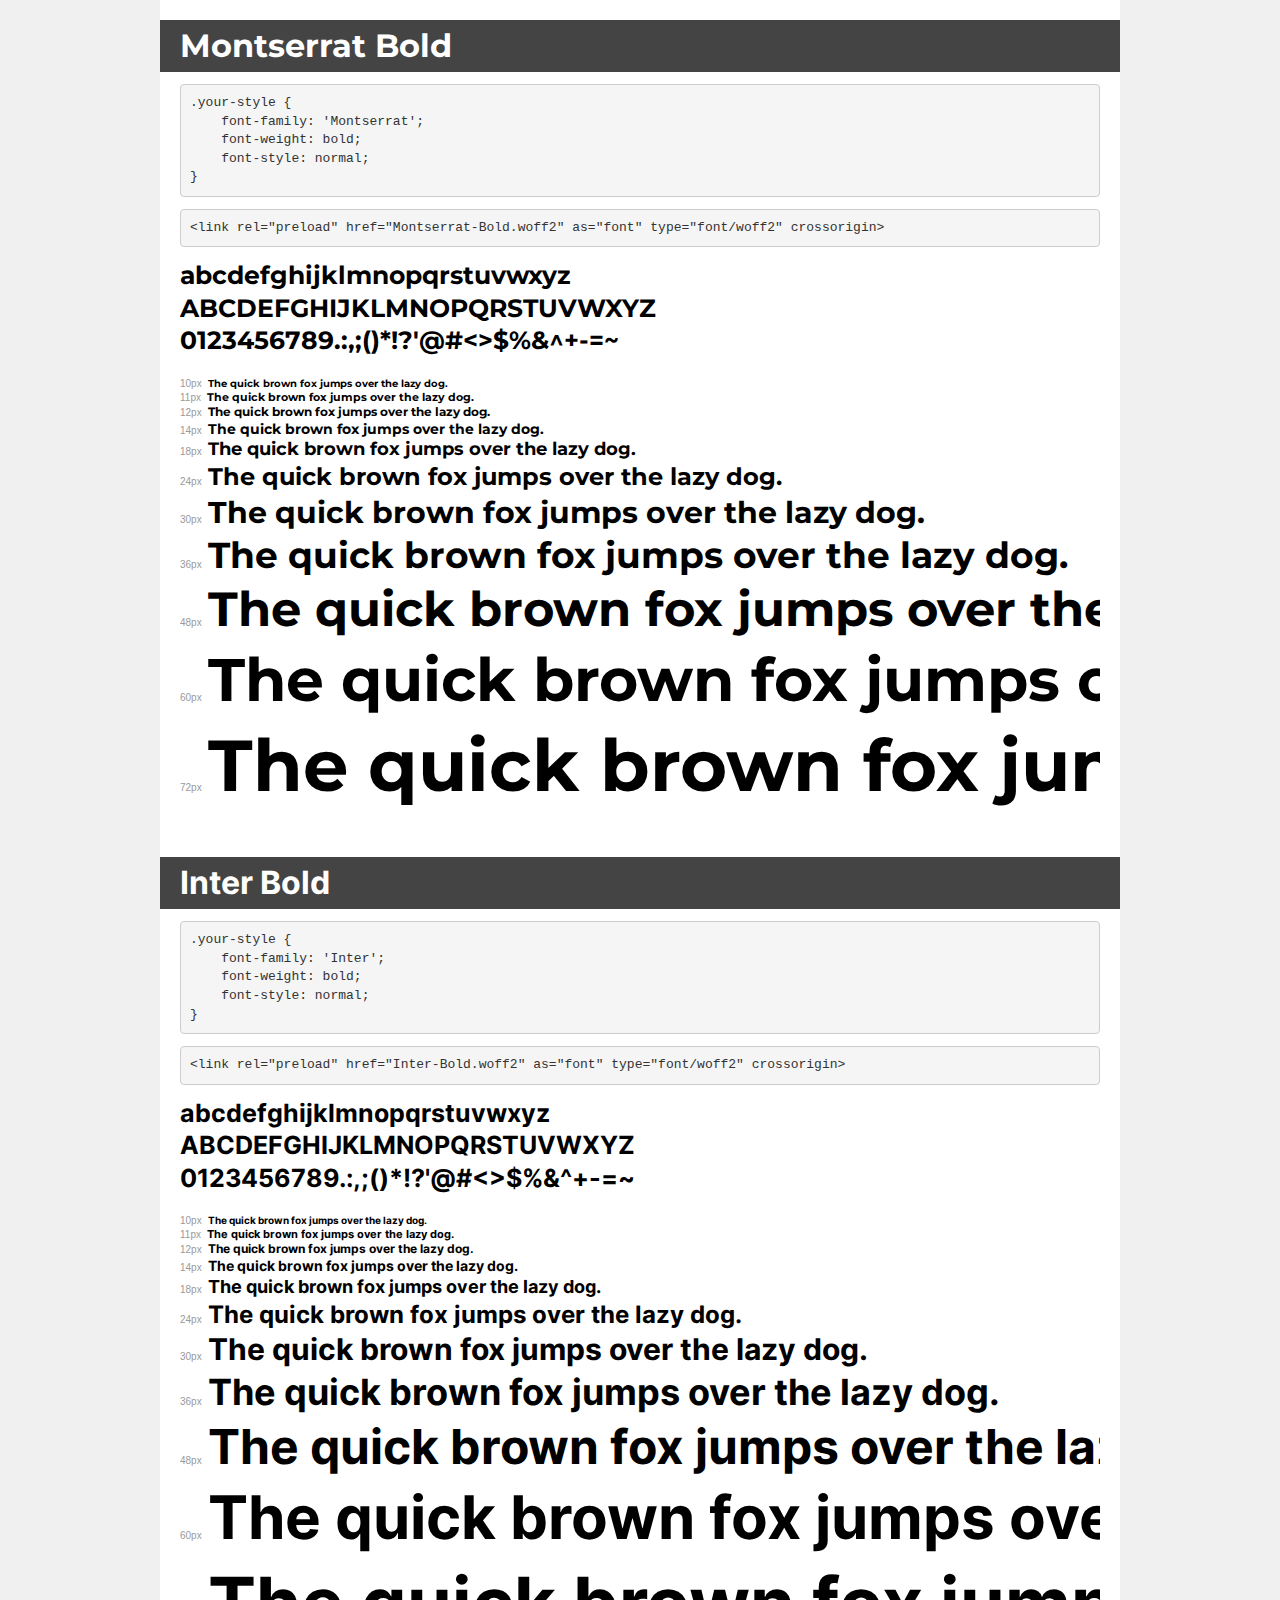
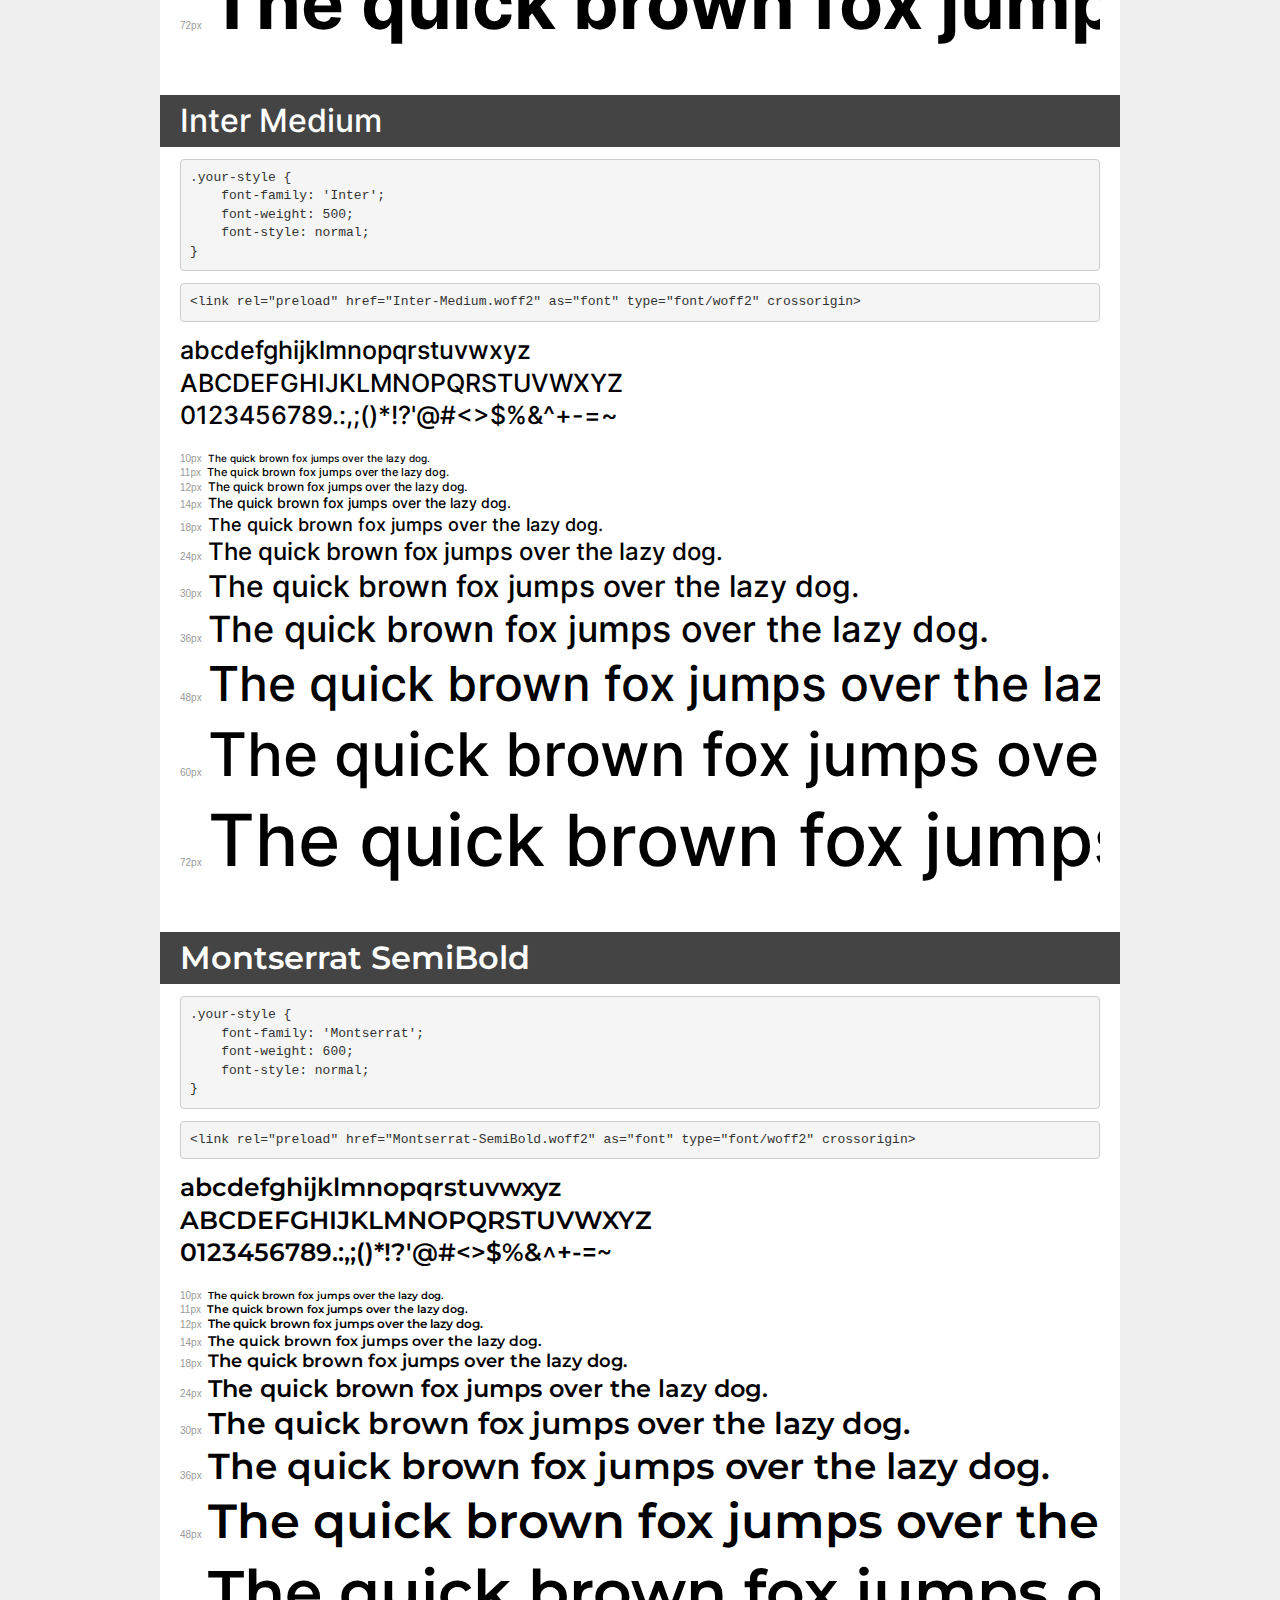
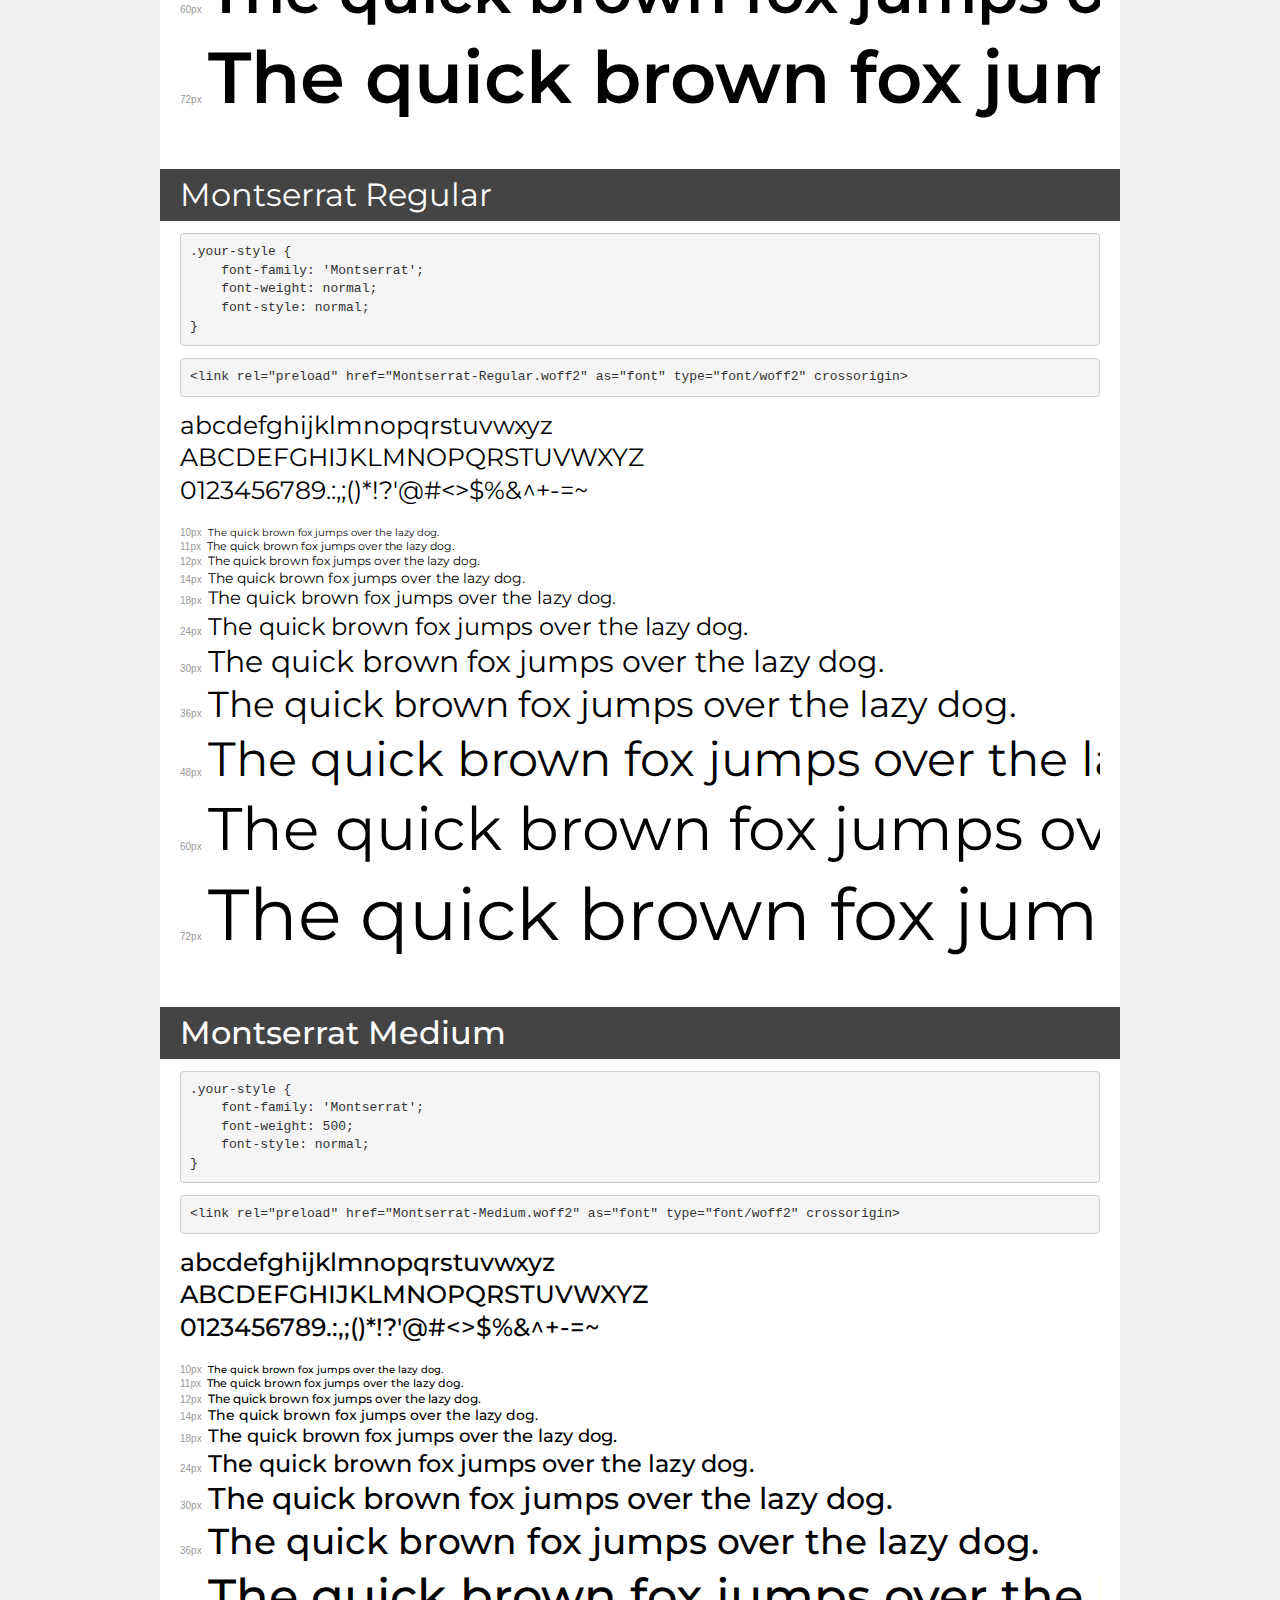
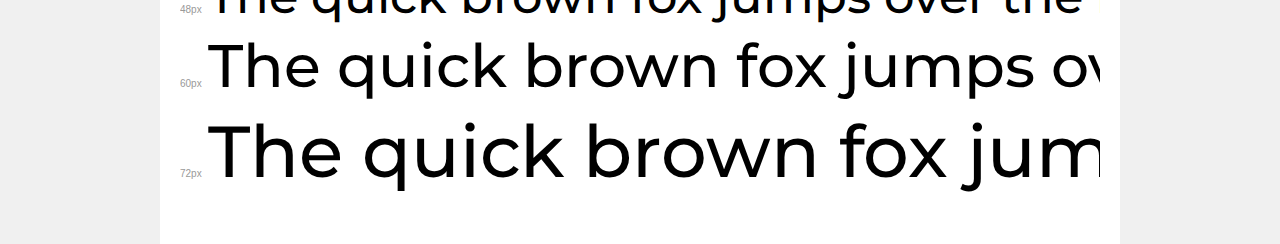
<file: fonts/transfonter/demo.html>
<!DOCTYPE html>
<html lang="en">
<head>
    <meta charset="utf-8">
    <meta http-equiv="X-UA-Compatible" content="IE=edge">
    <meta name="viewport" content="width=device-width, initial-scale=1">
    <meta name="robots" content="noindex, noarchive">
    <meta name="format-detection" content="telephone=no">
    <title>Transfonter demo</title>
    <link href="stylesheet.css" rel="stylesheet">
    <style>
        /*
        http://meyerweb.com/eric/tools/css/reset/
        v2.0 | 20110126
        License: none (public domain)
        */
        html, body, div, span, applet, object, iframe,
        h1, h2, h3, h4, h5, h6, p, blockquote, pre,
        a, abbr, acronym, address, big, cite, code,
        del, dfn, em, img, ins, kbd, q, s, samp,
        small, strike, strong, sub, sup, tt, var,
        b, u, i, center,
        dl, dt, dd, ol, ul, li,
        fieldset, form, label, legend,
        table, caption, tbody, tfoot, thead, tr, th, td,
        article, aside, canvas, details, embed,
        figure, figcaption, footer, header, hgroup,
        menu, nav, output, ruby, section, summary,
        time, mark, audio, video {
            margin: 0;
            padding: 0;
            border: 0;
            font-size: 100%;
            font: inherit;
            vertical-align: baseline;
        }
        /* HTML5 display-role reset for older browsers */
        article, aside, details, figcaption, figure,
        footer, header, hgroup, menu, nav, section {
            display: block;
        }
        body {
            line-height: 1;
        }
        ol, ul {
            list-style: none;
        }
        blockquote, q {
            quotes: none;
        }
        blockquote:before, blockquote:after,
        q:before, q:after {
            content: '';
            content: none;
        }
        table {
            border-collapse: collapse;
            border-spacing: 0;
        }
        /* demo styles */
        body {
            background: #f0f0f0;
            color: #000;
        }
        .page {
            background: #fff;
            width: 920px;
            margin: 0 auto;
            padding: 20px 20px 0 20px;
            overflow: hidden;
        }
        .font-container {
            overflow-x: auto;
            overflow-y: hidden;
            margin-bottom: 40px;
            line-height: 1.3;
            white-space: nowrap;
            padding-bottom: 5px;
        }
        h1 {
            position: relative;
            background: #444;
            font-size: 32px;
            color: #fff;
            padding: 10px 20px;
            margin: 0 -20px 12px -20px;
        }
        .letters {
            font-size: 25px;
            margin-bottom: 20px;
        }
        .s10:before {
            content: '10px';
        }
        .s11:before {
            content: '11px';
        }
        .s12:before {
            content: '12px';
        }
        .s14:before {
            content: '14px';
        }
        .s18:before {
            content: '18px';
        }
        .s24:before {
            content: '24px';
        }
        .s30:before {
            content: '30px';
        }
        .s36:before {
            content: '36px';
        }
        .s48:before {
            content: '48px';
        }
        .s60:before {
            content: '60px';
        }
        .s72:before {
            content: '72px';
        }
        .s10:before, .s11:before, .s12:before, .s14:before,
        .s18:before, .s24:before, .s30:before, .s36:before,
        .s48:before, .s60:before, .s72:before {
            font-family: Arial, sans-serif;
            font-size: 10px;
            font-weight: normal;
            font-style: normal;
            color: #999;
            padding-right: 6px;
        }
        pre {
            display: block;
            padding: 9px;
            margin: 0 0 12px;
            font-family: Monaco, Menlo, Consolas, "Courier New", monospace;
            font-size: 13px;
            line-height: 1.428571429;
            color: #333;
            font-weight: normal;
            font-style: normal;
            background-color: #f5f5f5;
            border: 1px solid #ccc;
            overflow-x: auto;
            border-radius: 4px;
        }
        /* responsive */
        @media (max-width: 959px) {
            .page {
                width: auto;
                margin: 0;
            }
        }
    </style>
</head>
<body>
<div class="page">
    <div class="demo">
        <h1 style="font-family: 'Montserrat'; font-weight: bold; font-style: normal;">Montserrat Bold</h1>
        <pre title="Usage">.your-style {
    font-family: 'Montserrat';
    font-weight: bold;
    font-style: normal;
}</pre>
        <pre title="Preload (optional)">
&lt;link rel=&quot;preload&quot; href=&quot;Montserrat-Bold.woff2&quot; as=&quot;font&quot; type=&quot;font/woff2&quot; crossorigin&gt;</pre>
        <div class="font-container" style="font-family: 'Montserrat'; font-weight: bold; font-style: normal;">
            <p class="letters">
                abcdefghijklmnopqrstuvwxyz<br>
ABCDEFGHIJKLMNOPQRSTUVWXYZ<br>
                0123456789.:,;()*!?'@#&lt;&gt;$%&^+-=~
            </p>
            <p class="s10" style="font-size: 10px;">The quick brown fox jumps over the lazy dog.</p>
            <p class="s11" style="font-size: 11px;">The quick brown fox jumps over the lazy dog.</p>
            <p class="s12" style="font-size: 12px;">The quick brown fox jumps over the lazy dog.</p>
            <p class="s14" style="font-size: 14px;">The quick brown fox jumps over the lazy dog.</p>
            <p class="s18" style="font-size: 18px;">The quick brown fox jumps over the lazy dog.</p>
            <p class="s24" style="font-size: 24px;">The quick brown fox jumps over the lazy dog.</p>
            <p class="s30" style="font-size: 30px;">The quick brown fox jumps over the lazy dog.</p>
            <p class="s36" style="font-size: 36px;">The quick brown fox jumps over the lazy dog.</p>
            <p class="s48" style="font-size: 48px;">The quick brown fox jumps over the lazy dog.</p>
            <p class="s60" style="font-size: 60px;">The quick brown fox jumps over the lazy dog.</p>
            <p class="s72" style="font-size: 72px;">The quick brown fox jumps over the lazy dog.</p>
        </div>
    </div>

    <div class="demo">
        <h1 style="font-family: 'Inter'; font-weight: bold; font-style: normal;">Inter Bold</h1>
        <pre title="Usage">.your-style {
    font-family: 'Inter';
    font-weight: bold;
    font-style: normal;
}</pre>
        <pre title="Preload (optional)">
&lt;link rel=&quot;preload&quot; href=&quot;Inter-Bold.woff2&quot; as=&quot;font&quot; type=&quot;font/woff2&quot; crossorigin&gt;</pre>
        <div class="font-container" style="font-family: 'Inter'; font-weight: bold; font-style: normal;">
            <p class="letters">
                abcdefghijklmnopqrstuvwxyz<br>
ABCDEFGHIJKLMNOPQRSTUVWXYZ<br>
                0123456789.:,;()*!?'@#&lt;&gt;$%&^+-=~
            </p>
            <p class="s10" style="font-size: 10px;">The quick brown fox jumps over the lazy dog.</p>
            <p class="s11" style="font-size: 11px;">The quick brown fox jumps over the lazy dog.</p>
            <p class="s12" style="font-size: 12px;">The quick brown fox jumps over the lazy dog.</p>
            <p class="s14" style="font-size: 14px;">The quick brown fox jumps over the lazy dog.</p>
            <p class="s18" style="font-size: 18px;">The quick brown fox jumps over the lazy dog.</p>
            <p class="s24" style="font-size: 24px;">The quick brown fox jumps over the lazy dog.</p>
            <p class="s30" style="font-size: 30px;">The quick brown fox jumps over the lazy dog.</p>
            <p class="s36" style="font-size: 36px;">The quick brown fox jumps over the lazy dog.</p>
            <p class="s48" style="font-size: 48px;">The quick brown fox jumps over the lazy dog.</p>
            <p class="s60" style="font-size: 60px;">The quick brown fox jumps over the lazy dog.</p>
            <p class="s72" style="font-size: 72px;">The quick brown fox jumps over the lazy dog.</p>
        </div>
    </div>

    <div class="demo">
        <h1 style="font-family: 'Inter'; font-weight: 500; font-style: normal;">Inter Medium</h1>
        <pre title="Usage">.your-style {
    font-family: 'Inter';
    font-weight: 500;
    font-style: normal;
}</pre>
        <pre title="Preload (optional)">
&lt;link rel=&quot;preload&quot; href=&quot;Inter-Medium.woff2&quot; as=&quot;font&quot; type=&quot;font/woff2&quot; crossorigin&gt;</pre>
        <div class="font-container" style="font-family: 'Inter'; font-weight: 500; font-style: normal;">
            <p class="letters">
                abcdefghijklmnopqrstuvwxyz<br>
ABCDEFGHIJKLMNOPQRSTUVWXYZ<br>
                0123456789.:,;()*!?'@#&lt;&gt;$%&^+-=~
            </p>
            <p class="s10" style="font-size: 10px;">The quick brown fox jumps over the lazy dog.</p>
            <p class="s11" style="font-size: 11px;">The quick brown fox jumps over the lazy dog.</p>
            <p class="s12" style="font-size: 12px;">The quick brown fox jumps over the lazy dog.</p>
            <p class="s14" style="font-size: 14px;">The quick brown fox jumps over the lazy dog.</p>
            <p class="s18" style="font-size: 18px;">The quick brown fox jumps over the lazy dog.</p>
            <p class="s24" style="font-size: 24px;">The quick brown fox jumps over the lazy dog.</p>
            <p class="s30" style="font-size: 30px;">The quick brown fox jumps over the lazy dog.</p>
            <p class="s36" style="font-size: 36px;">The quick brown fox jumps over the lazy dog.</p>
            <p class="s48" style="font-size: 48px;">The quick brown fox jumps over the lazy dog.</p>
            <p class="s60" style="font-size: 60px;">The quick brown fox jumps over the lazy dog.</p>
            <p class="s72" style="font-size: 72px;">The quick brown fox jumps over the lazy dog.</p>
        </div>
    </div>

    <div class="demo">
        <h1 style="font-family: 'Montserrat'; font-weight: 600; font-style: normal;">Montserrat SemiBold</h1>
        <pre title="Usage">.your-style {
    font-family: 'Montserrat';
    font-weight: 600;
    font-style: normal;
}</pre>
        <pre title="Preload (optional)">
&lt;link rel=&quot;preload&quot; href=&quot;Montserrat-SemiBold.woff2&quot; as=&quot;font&quot; type=&quot;font/woff2&quot; crossorigin&gt;</pre>
        <div class="font-container" style="font-family: 'Montserrat'; font-weight: 600; font-style: normal;">
            <p class="letters">
                abcdefghijklmnopqrstuvwxyz<br>
ABCDEFGHIJKLMNOPQRSTUVWXYZ<br>
                0123456789.:,;()*!?'@#&lt;&gt;$%&^+-=~
            </p>
            <p class="s10" style="font-size: 10px;">The quick brown fox jumps over the lazy dog.</p>
            <p class="s11" style="font-size: 11px;">The quick brown fox jumps over the lazy dog.</p>
            <p class="s12" style="font-size: 12px;">The quick brown fox jumps over the lazy dog.</p>
            <p class="s14" style="font-size: 14px;">The quick brown fox jumps over the lazy dog.</p>
            <p class="s18" style="font-size: 18px;">The quick brown fox jumps over the lazy dog.</p>
            <p class="s24" style="font-size: 24px;">The quick brown fox jumps over the lazy dog.</p>
            <p class="s30" style="font-size: 30px;">The quick brown fox jumps over the lazy dog.</p>
            <p class="s36" style="font-size: 36px;">The quick brown fox jumps over the lazy dog.</p>
            <p class="s48" style="font-size: 48px;">The quick brown fox jumps over the lazy dog.</p>
            <p class="s60" style="font-size: 60px;">The quick brown fox jumps over the lazy dog.</p>
            <p class="s72" style="font-size: 72px;">The quick brown fox jumps over the lazy dog.</p>
        </div>
    </div>

    <div class="demo">
        <h1 style="font-family: 'Montserrat'; font-weight: normal; font-style: normal;">Montserrat Regular</h1>
        <pre title="Usage">.your-style {
    font-family: 'Montserrat';
    font-weight: normal;
    font-style: normal;
}</pre>
        <pre title="Preload (optional)">
&lt;link rel=&quot;preload&quot; href=&quot;Montserrat-Regular.woff2&quot; as=&quot;font&quot; type=&quot;font/woff2&quot; crossorigin&gt;</pre>
        <div class="font-container" style="font-family: 'Montserrat'; font-weight: normal; font-style: normal;">
            <p class="letters">
                abcdefghijklmnopqrstuvwxyz<br>
ABCDEFGHIJKLMNOPQRSTUVWXYZ<br>
                0123456789.:,;()*!?'@#&lt;&gt;$%&^+-=~
            </p>
            <p class="s10" style="font-size: 10px;">The quick brown fox jumps over the lazy dog.</p>
            <p class="s11" style="font-size: 11px;">The quick brown fox jumps over the lazy dog.</p>
            <p class="s12" style="font-size: 12px;">The quick brown fox jumps over the lazy dog.</p>
            <p class="s14" style="font-size: 14px;">The quick brown fox jumps over the lazy dog.</p>
            <p class="s18" style="font-size: 18px;">The quick brown fox jumps over the lazy dog.</p>
            <p class="s24" style="font-size: 24px;">The quick brown fox jumps over the lazy dog.</p>
            <p class="s30" style="font-size: 30px;">The quick brown fox jumps over the lazy dog.</p>
            <p class="s36" style="font-size: 36px;">The quick brown fox jumps over the lazy dog.</p>
            <p class="s48" style="font-size: 48px;">The quick brown fox jumps over the lazy dog.</p>
            <p class="s60" style="font-size: 60px;">The quick brown fox jumps over the lazy dog.</p>
            <p class="s72" style="font-size: 72px;">The quick brown fox jumps over the lazy dog.</p>
        </div>
    </div>

    <div class="demo">
        <h1 style="font-family: 'Montserrat'; font-weight: 500; font-style: normal;">Montserrat Medium</h1>
        <pre title="Usage">.your-style {
    font-family: 'Montserrat';
    font-weight: 500;
    font-style: normal;
}</pre>
        <pre title="Preload (optional)">
&lt;link rel=&quot;preload&quot; href=&quot;Montserrat-Medium.woff2&quot; as=&quot;font&quot; type=&quot;font/woff2&quot; crossorigin&gt;</pre>
        <div class="font-container" style="font-family: 'Montserrat'; font-weight: 500; font-style: normal;">
            <p class="letters">
                abcdefghijklmnopqrstuvwxyz<br>
ABCDEFGHIJKLMNOPQRSTUVWXYZ<br>
                0123456789.:,;()*!?'@#&lt;&gt;$%&^+-=~
            </p>
            <p class="s10" style="font-size: 10px;">The quick brown fox jumps over the lazy dog.</p>
            <p class="s11" style="font-size: 11px;">The quick brown fox jumps over the lazy dog.</p>
            <p class="s12" style="font-size: 12px;">The quick brown fox jumps over the lazy dog.</p>
            <p class="s14" style="font-size: 14px;">The quick brown fox jumps over the lazy dog.</p>
            <p class="s18" style="font-size: 18px;">The quick brown fox jumps over the lazy dog.</p>
            <p class="s24" style="font-size: 24px;">The quick brown fox jumps over the lazy dog.</p>
            <p class="s30" style="font-size: 30px;">The quick brown fox jumps over the lazy dog.</p>
            <p class="s36" style="font-size: 36px;">The quick brown fox jumps over the lazy dog.</p>
            <p class="s48" style="font-size: 48px;">The quick brown fox jumps over the lazy dog.</p>
            <p class="s60" style="font-size: 60px;">The quick brown fox jumps over the lazy dog.</p>
            <p class="s72" style="font-size: 72px;">The quick brown fox jumps over the lazy dog.</p>
        </div>
    </div>

</div>
</body>
</html>
</file>
<file: fonts/transfonter/stylesheet.css>
@font-face {
    font-family: 'Montserrat';
    src: url('Montserrat-Bold.woff2') format('woff2'),
        url('Montserrat-Bold.woff') format('woff');
    font-weight: 700;
  
}

@font-face {
    font-family: 'Inter';
    src: url('Inter-Bold.woff2') format('woff2'),
        url('Inter-Bold.woff') format('woff');
    font-weight: 700;
   }

@font-face {
    font-family: 'Inter';
    src: url('Inter-Medium.woff2') format('woff2'),
        url('Inter-Medium.woff') format('woff');
    font-weight: 500;
   
}

@font-face {
    font-family: 'Montserrat';
    src: url('Montserrat-SemiBold.woff2') format('woff2'),
        url('Montserrat-SemiBold.woff') format('woff');
    font-weight: 600;
   
}

@font-face {
    font-family: 'Montserrat';
    src: url('Montserrat-Regular.woff2') format('woff2'),
        url('Montserrat-Regular.woff') format('woff');
    font-weight: 400;
   
}

@font-face {
    font-family: 'Montserrat';
    src: url('Montserrat-Medium.woff2') format('woff2'),
        url('Montserrat-Medium.woff') format('woff');
    font-weight: 500;
    
}
</file>
